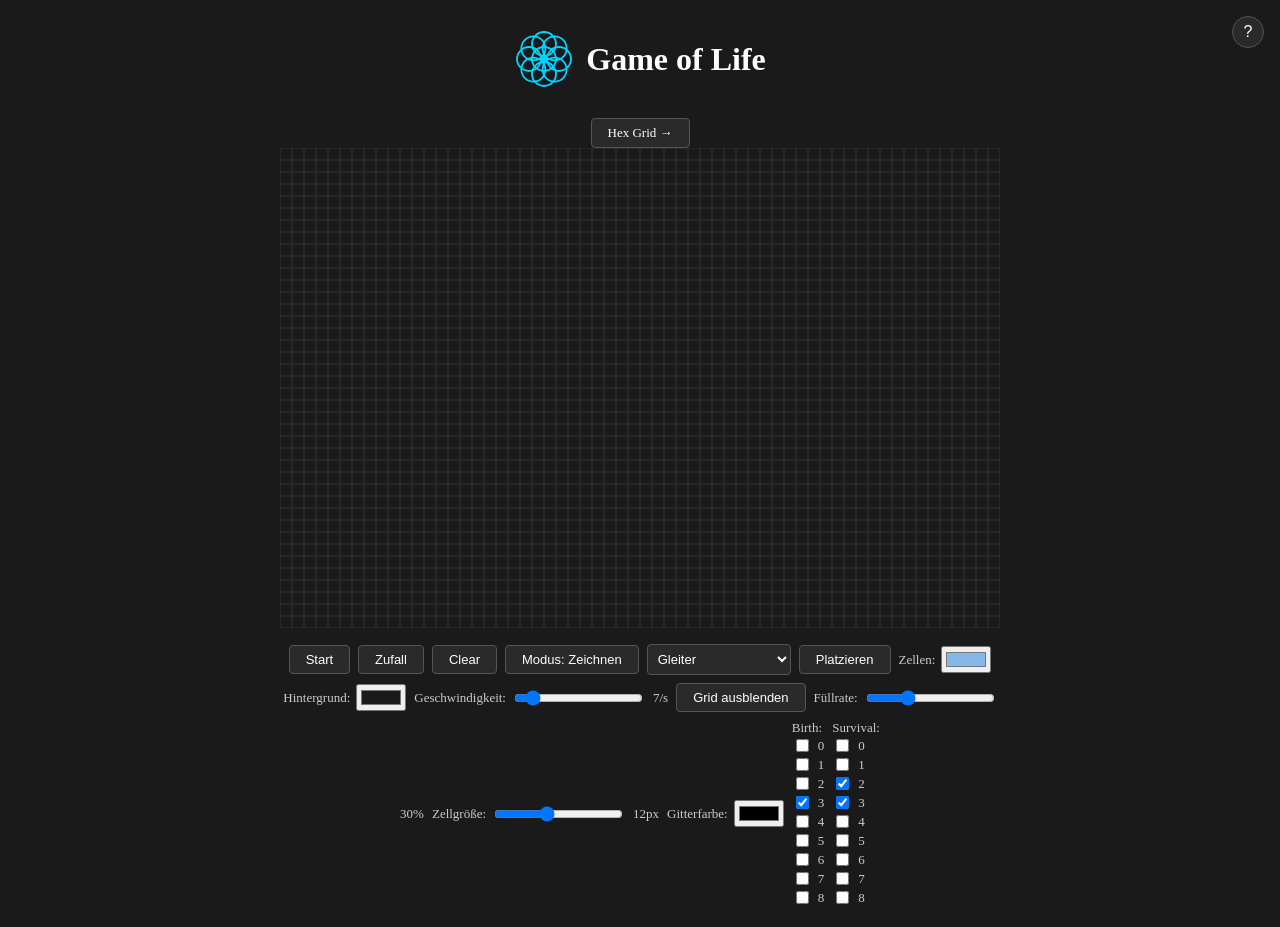
<file: index.html>
<!DOCTYPE html>
<html lang="de">

<head>
    <meta charset="UTF-8">
    <title>Game of Life</title>
    <link rel="icon" type="image/svg+xml" href="favicon.svg">
    <link rel="stylesheet" href="style.css">
    <meta name="viewport" content="width=device-width, initial-scale=1.0">
    <style>

    </style>
</head>

<body>

    <body>
        <div class="header">
            <svg xmlns="http://www.w3.org/2000/svg" viewBox="0 0 100 100" width="60" height="60">
    <circle cx="50" cy="50" r="48" fill="#1a1a1a"/>
    <g stroke="#00d4ff" stroke-width="3" fill="none">
      <circle cx="75" cy="50" r="20"/>
      <circle cx="67.7" cy="67.7" r="20"/>
      <circle cx="50" cy="75" r="20"/>
      <circle cx="32.3" cy="67.7" r="20"/>
      <circle cx="25" cy="50" r="20"/>
      <circle cx="32.3" cy="32.3" r="20"/>
      <circle cx="50" cy="25" r="20"/>
      <circle cx="67.7" cy="32.3" r="20"/>
    </g>
    <circle cx="50" cy="50" r="20" stroke="#00d4ff" stroke-width="3" fill="none"/>
    <circle cx="50" cy="50" r="5" fill="#00d4ff"/>
  </svg>

            <h1>Game of Life</h1>
            <button id="btn-info">?</button>
        </div>
        <div id="modal" style="display:none;">
            <div id="modal-content">
                <button id="btn-close">✕</button>
                <h2>Was ist Game of Life?</h2>
                <p>Game of Life ist ein zellulärer Automat, erfunden vom Mathematiker John Conway im Jahr 1970. Es ist kein Spiel im klassischen Sinne — es läuft vollautomatisch ab, sobald du es startest.</p>
                <h3>Wie funktioniert es?</h3>
                <p>Das Spielfeld besteht aus einem Gitter von Zellen. Jede Zelle ist entweder <strong>lebendig</strong> oder <strong>tot</strong>. In jeder Generation wird der Zustand jeder Zelle nach 4 simplen Regeln neu berechnet:</p>
                <ul>
                    <li><strong>Einsamkeit:</strong> Eine lebende Zelle mit weniger als 2 Nachbarn stirbt.</li>
                    <li><strong>Überleben:</strong> Eine lebende Zelle mit 2 oder 3 Nachbarn lebt weiter.</li>
                    <li><strong>Überbevölkerung:</strong> Eine lebende Zelle mit mehr als 3 Nachbarn stirbt.</li>
                    <li><strong>Reproduktion:</strong> Eine tote Zelle mit genau 3 Nachbarn wird lebendig.</li>
                </ul>
                <h3>Was kannst du tun?</h3>
                <ul>
                    <li>Klick auf das Gitter um Zellen zu zeichnen</li>
                    <li>Wähle eine voreingestellte Figur und platziere sie per Klick</li>
                    <li>Drück <strong>Zufall</strong> für ein zufälliges Startmuster</li>
                    <li>Experimentiere mit den <strong>Birth</strong> und <strong>Survival</strong> Regeln für völlig neue Muster</li>
                </ul>
                <h3>Interessante Figuren</h3>
                <ul>
                    <li><strong>Gleiter</strong> — bewegt sich diagonal über das Gitter</li>
                    <li><strong>Pulsar</strong> — oszilliert zwischen verschiedenen Zuständen</li>
                    <li><strong>Gosper Glider Gun</strong> — schießt endlos Gleiter ab</li>
                    <li><strong>Acorn</strong> — kleines Muster das sich explosionsartig ausbreitet</li>
                </ul>
            </div>
        </div>
        <a href="hex-grid.html">Hex Grid →</a>
        <canvas id="canvas"></canvas>
        <div class="parameters">
            <button id="btn-start">Start</button>
            <button id="btn-random">Zufall</button>
            <button id="btn-clear">Clear</button>
            <button id="btn-mode">Modus: Zeichnen</button>
            <select id="pattern-select">
        <option value="glider">Gleiter</option>
        <option value="blinker">Blinker</option>
        <option value="block">Block</option>
        <option value="toad">Toad</option>
        <option value="beacon">Beacon</option>
        <option value="pulsar">Pulsar</option>
        <option value="lwss">Raumschiff</option>
        <option value="pentadecathlon">Pentadecathlon</option>
        <option value="diehard">Diehard</option>
        <option value="acorn">Acorn</option>
        <option value="gosperGun">Gosper Glider Gun</option>
    </select>
            <button id="btn-place">Platzieren</button>
            <label>Zellen: <input type="color" id="color-alive" value="#85B7EB"></label>
            <label>Hintergrund: <input type="color" id="color-dead" value="#1a1a1a"></label>
            <label>Geschwindigkeit: <input type="range" id="speed" min="1" max="60" value="7"></label>
            <span id="speed-out">7/s</span>
            <button id="btn-grid">Grid ausblenden</button>
            <label>Füllrate: <input type="range" id="fill-rate" min="0" max="1" step="0.1" value="0.3"></label>
            <span id="fill-rate-out">30%</span>
            <label>Zellgröße: <input type="range" id="cell-size" min="4" max="24" value="12" step="2"></label>
            <span id="cell-size-out">12px</span>
            <label>Gitterfarbe: <input type="color" id="color-grid" value="#333"></label>
            <div>
                <label>Birth:</label>
                <div id="birth-boxes">
                    <label><input type="checkbox" value="0"> 0</label>
                    <label><input type="checkbox" value="1"> 1</label>
                    <label><input type="checkbox" value="2"> 2</label>
                    <label><input type="checkbox" value="3" checked> 3</label>
                    <label><input type="checkbox" value="4"> 4</label>
                    <label><input type="checkbox" value="5"> 5</label>
                    <label><input type="checkbox" value="6"> 6</label>
                    <label><input type="checkbox" value="7"> 7</label>
                    <label><input type="checkbox" value="8"> 8</label>
                </div>
            </div>
            <div>
                <label>Survival:</label>
                <div id="survival-boxes">
                    <label><input type="checkbox" value="0"> 0</label>
                    <label><input type="checkbox" value="1"> 1</label>
                    <label><input type="checkbox" value="2" checked> 2</label>
                    <label><input type="checkbox" value="3" checked> 3</label>
                    <label><input type="checkbox" value="4"> 4</label>
                    <label><input type="checkbox" value="5"> 5</label>
                    <label><input type="checkbox" value="6"> 6</label>
                    <label><input type="checkbox" value="7"> 7</label>
                    <label><input type="checkbox" value="8"> 8</label>
                </div>
            </div>
        </div>

        <script src="patterns.js"></script>
        <script src="game-of-life.js"></script>
    </body>

</html>
</file>
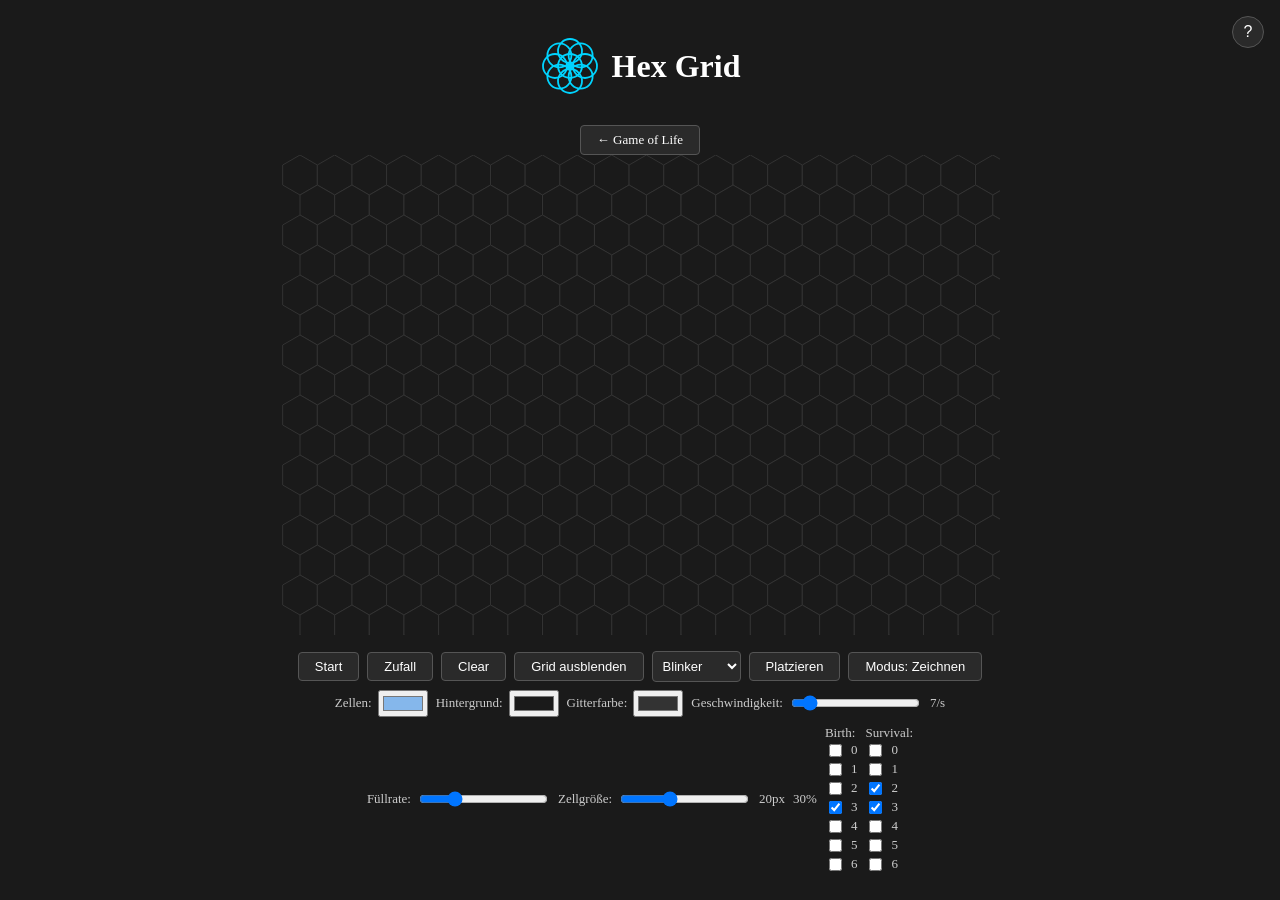
<file: hex-grid.html>
<!DOCTYPE html>
<html lang="de">

<head>
    <meta charset="UTF-8">
    <title>Hex Grid</title>
    <link rel="stylesheet" href="style.css">
    <meta name="viewport" content="width=device-width, initial-scale=1.0">
</head>

<body>
    <div class="header">
        <svg xmlns="http://www.w3.org/2000/svg" viewBox="0 0 100 100" width="60" height="60">
    <circle cx="50" cy="50" r="48" fill="#1a1a1a"/>
    <g stroke="#00d4ff" stroke-width="3" fill="none">
      <circle cx="75" cy="50" r="20"/>
      <circle cx="67.7" cy="67.7" r="20"/>
      <circle cx="50" cy="75" r="20"/>
      <circle cx="32.3" cy="67.7" r="20"/>
      <circle cx="25" cy="50" r="20"/>
      <circle cx="32.3" cy="32.3" r="20"/>
      <circle cx="50" cy="25" r="20"/>
      <circle cx="67.7" cy="32.3" r="20"/>
    </g>
    <circle cx="50" cy="50" r="20" stroke="#00d4ff" stroke-width="3" fill="none"/>
    <circle cx="50" cy="50" r="5" fill="#00d4ff"/>
  </svg>

        <h1>Hex Grid</h1>
        <button id="btn-info">?</button>
    </div>
    <div id="modal" style="display:none;">
        <div id="modal-content">
            <button id="btn-close">✕</button>
            <h2>Was ist ein Hex Grid?</h2>
            <p>Das Hex Grid ist eine Variante von Game of Life auf einem Bienenwaben-Gitter. Statt quadratischen Zellen mit 8 Nachbarn hat hier jede Zelle nur <strong>6 Nachbarn</strong> — wie in einer echten Bienenwabe.</p>
            <h3>Was ändert sich?</h3>
            <p>Durch die 6 Nachbarn entstehen völlig andere Muster als beim klassischen Game of Life. Die Standard-Regeln B3/S23 verhalten sich hier anders — experimentiere mit den Birth und Survival Werten um interessante Muster zu entdecken.</p>
            <h3>Empfohlene Regelsets</h3>
            <ul>
                <li><strong>B2/S34</strong> — erzeugt wachsende, organische Muster</li>
                <li><strong>B3/S23</strong> — klassische Regeln, andere Dynamik als beim Quadrat</li>
                <li><strong>B2/S45</strong> — stabile, ruhige Strukturen</li>
                <li><strong>B36/S23</strong> — explosive Ausbreitung</li>
            </ul>
            <h3>Was kannst du tun?</h3>
            <ul>
                <li>Klick auf das Gitter um Zellen zu zeichnen</li>
                <li>Wähle ein voreingestelltes Muster und platziere es</li>
                <li>Ändere die <strong>Birth</strong> und <strong>Survival</strong> Checkboxen während des Laufs</li>
                <li>Experimentiere mit der Zellgröße und den Farben</li>
            </ul>
        </div>
    </div>
    <a href="index.html">← Game of Life</a>
    <canvas id="canvas"></canvas>
    <div class="parameters">
        <button id="hex-btn-start">Start</button>
        <button id="hex-btn-random">Zufall</button>
        <button id="hex-btn-clear">Clear</button>
        <button id="hex-btn-grid">Grid ausblenden</button>
        <select id="hex-pattern-select">
  <option value="blinker">Blinker</option>
  <option value="triangle">Dreieck</option>
  <option value="hexagon">Hexagon</option>
  <option value="flower">Blume</option>
  <option value="snake">Schlange</option>
  <option value="glider">Gleiter</option>
  <option value="diamond">Diamant</option>
  <option value="cross">Kreuz</option>
  <option value="ring">Ring</option>
  <option value="pulsar">Pulsar</option>
</select>
        <button id="hex-btn-place">Platzieren</button>
        <button id="hex-btn-mode">Modus: Zeichnen</button>
        <label>Zellen: <input type="color" id="hex-color-alive" value="#85B7EB"></label>
        <label>Hintergrund: <input type="color" id="hex-color-dead" value="#1a1a1a"></label>
        <label>Gitterfarbe: <input type="color" id="hex-color-grid" value="#333333"></label>
        <label>Geschwindigkeit: <input type="range" id="hex-speed" min="1" max="60" value="7"></label>
        <span id="hex-speed-out">7/s</span>
        <label>Füllrate: <input type="range" id="hex-fill-rate" min="0.1" max="0.9" step="0.1" value="0.3"></label>
        <label>Zellgröße: <input type="range" id="hex-cell-size" min="8" max="40" value="20" step="2"></label>
        <span id="hex-cell-size-out">20px</span>
        <span id="hex-fill-rate-out">30%</span>
        <div>
            <label>Birth:</label>
            <div id="hex-birth-boxes">
                <label><input type="checkbox" value="0"> 0</label>
                <label><input type="checkbox" value="1"> 1</label>
                <label><input type="checkbox" value="2"> 2</label>
                <label><input type="checkbox" value="3" checked> 3</label>
                <label><input type="checkbox" value="4"> 4</label>
                <label><input type="checkbox" value="5"> 5</label>
                <label><input type="checkbox" value="6"> 6</label>
            </div>
        </div>
        <div>
            <label>Survival:</label>
            <div id="hex-survival-boxes">
                <label><input type="checkbox" value="0"> 0</label>
                <label><input type="checkbox" value="1"> 1</label>
                <label><input type="checkbox" value="2" checked> 2</label>
                <label><input type="checkbox" value="3" checked> 3</label>
                <label><input type="checkbox" value="4"> 4</label>
                <label><input type="checkbox" value="5"> 5</label>
                <label><input type="checkbox" value="6"> 6</label>
            </div>
        </div>
    </div>
    <script src="hex-patterns.js"></script>
    <script src="hex-grid.js"></script>
</body>

</html>
</file>
<file: style.css>
* {
     box-sizing: border-box;
 }
 
 body {
     margin: 0;
     display: flex;
     flex-direction: column;
     justify-content: center;
     align-items: center;
     min-height: 100vh;
     background: #1a1a1a;
     padding: 20px;
 }
 
 h1 {
     color: #fff;
     margin-bottom: 20px;
 }
 
 canvas {
     display: block;
 }
 
 .parameters {
     display: flex;
     flex-wrap: wrap;
     justify-content: center;
     align-items: center;
     gap: 8px;
     margin-top: 16px;
     max-width: 720px;
 }
 
 button {
     padding: 6px 16px;
     font-size: 13px;
     cursor: pointer;
     background: #2a2a2a;
     color: #fff;
     border: 1px solid #555;
     border-radius: 4px;
 }
 
 button:hover {
     background: #3a3a3a;
 }
 
 label {
     color: #ccc;
     font-size: 13px;
     display: flex;
     align-items: center;
     gap: 6px;
 }
 
 span {
     color: #ccc;
     font-size: 13px;
 }
 
 select {
     padding: 6px;
     font-size: 13px;
     background: #2a2a2a;
     color: #fff;
     border: 1px solid #555;
     border-radius: 4px;
 }
 
 a {
     padding: 6px 16px;
     font-size: 13px;
     cursor: pointer;
     background: #2a2a2a;
     color: #fff;
     border: 1px solid #555;
     border-radius: 4px;
     text-decoration: none;
 }
 
 a:hover {
     background: #3a3a3a;
 }
 
 #btn-info {
     position: fixed;
     top: 16px;
     right: 16px;
     width: 32px;
     height: 32px;
     border-radius: 50%;
     font-size: 16px;
     padding: 0;
 }
 
 #modal {
     position: fixed;
     top: 0;
     left: 0;
     width: 100%;
     height: 100%;
     background: rgba(0, 0, 0, 0.7);
     display: flex;
     justify-content: center;
     align-items: center;
     z-index: 100;
 }
 
 #modal-content {
     background: #2a2a2a;
     color: #ccc;
     padding: 2rem;
     border-radius: 8px;
     max-width: 560px;
     width: 90%;
     max-height: 80vh;
     overflow-y: auto;
     position: relative;
 }
 
 #modal-content h2 {
     color: #fff;
     margin-top: 0;
 }
 
 #modal-content h3 {
     color: #85B7EB;
     margin-top: 1.5rem;
 }
 
 #modal-content ul {
     line-height: 2;
 }
 
 #btn-close {
     position: absolute;
     top: 12px;
     right: 12px;
     background: none;
     border: none;
     color: #ccc;
     font-size: 18px;
     cursor: pointer;
     padding: 0;
     margin: 0;
 }
 
 #btn-close:hover {
     color: #fff;
 }
 
 canvas {
     max-width: 100%;
     display: block;
 }
 
 .header {
     display: flex;
     align-items: center;
     gap: 12px;
     margin-bottom: 20px;
 }
 
 @media (max-width: 600px) {
     canvas {
         width: 100% !important;
         height: auto !important;
     }
     .parameters {
         gap: 4px;
         padding: 6px;
         font-size: 11px;
     }
     button {
         font-size: 11px;
         padding: 4px 8px;
     }
     select {
         font-size: 11px;
         padding: 4px;
         max-width: 100px;
     }
     label {
         font-size: 11px;
     }
     h1 {
         font-size: 16px;
         margin: 8px 0;
     }
     #btn-info {
         top: 8px;
         right: 8px;
         width: 26px;
         height: 26px;
         font-size: 13px;
     }
 }
</file>
